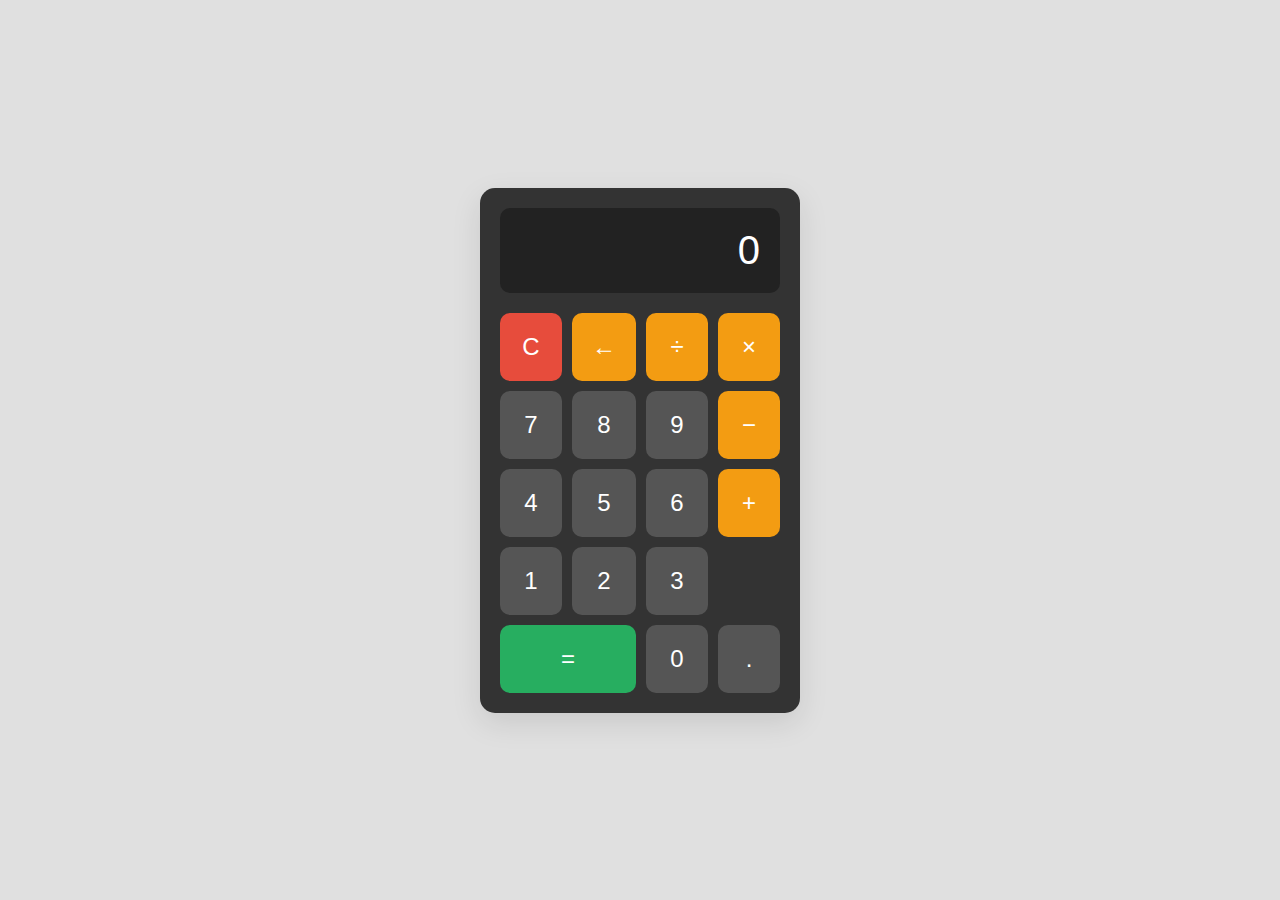
<file: calc.html>
<!DOCTYPE html>
<html lang="en">
<head>
    <meta charset="UTF-8">
    <meta name="viewport" content="width=device-width, initial-scale=1.0">
    <title>Basic Calculator</title>
    <link rel="stylesheet" href="style.css">
</head>
<body>
    <div class="calculator">
        <!-- Display Screen -->
        <div class="display" id="display">0</div>
        
        <!-- Calculator Buttons -->
        <div class="buttons">
            <button class="btn operator" id="clear">C</button>
            <button class="btn operator" id="backspace">←</button>
            <button class="btn operator" id="divide">÷</button>
            <button class="btn operator" id="multiply">×</button>
            
            <button class="btn number" id="seven">7</button>
            <button class="btn number" id="eight">8</button>
            <button class="btn number" id="nine">9</button>
            <button class="btn operator" id="subtract">−</button>
            
            <button class="btn number" id="four">4</button>
            <button class="btn number" id="five">5</button>
            <button class="btn number" id="six">6</button>
            <button class="btn operator" id="add">+</button>
            
            <button class="btn number" id="one">1</button>
            <button class="btn number" id="two">2</button>
            <button class="btn number" id="three">3</button>
            <button class="btn equals" id="equals">=</button>
            
            <button class="btn number" id="zero">0</button>
            <button class="btn number" id="decimal">.</button>
        </div>
    </div>

    <script src="script.js"></script>
</body>
</html>
</file>
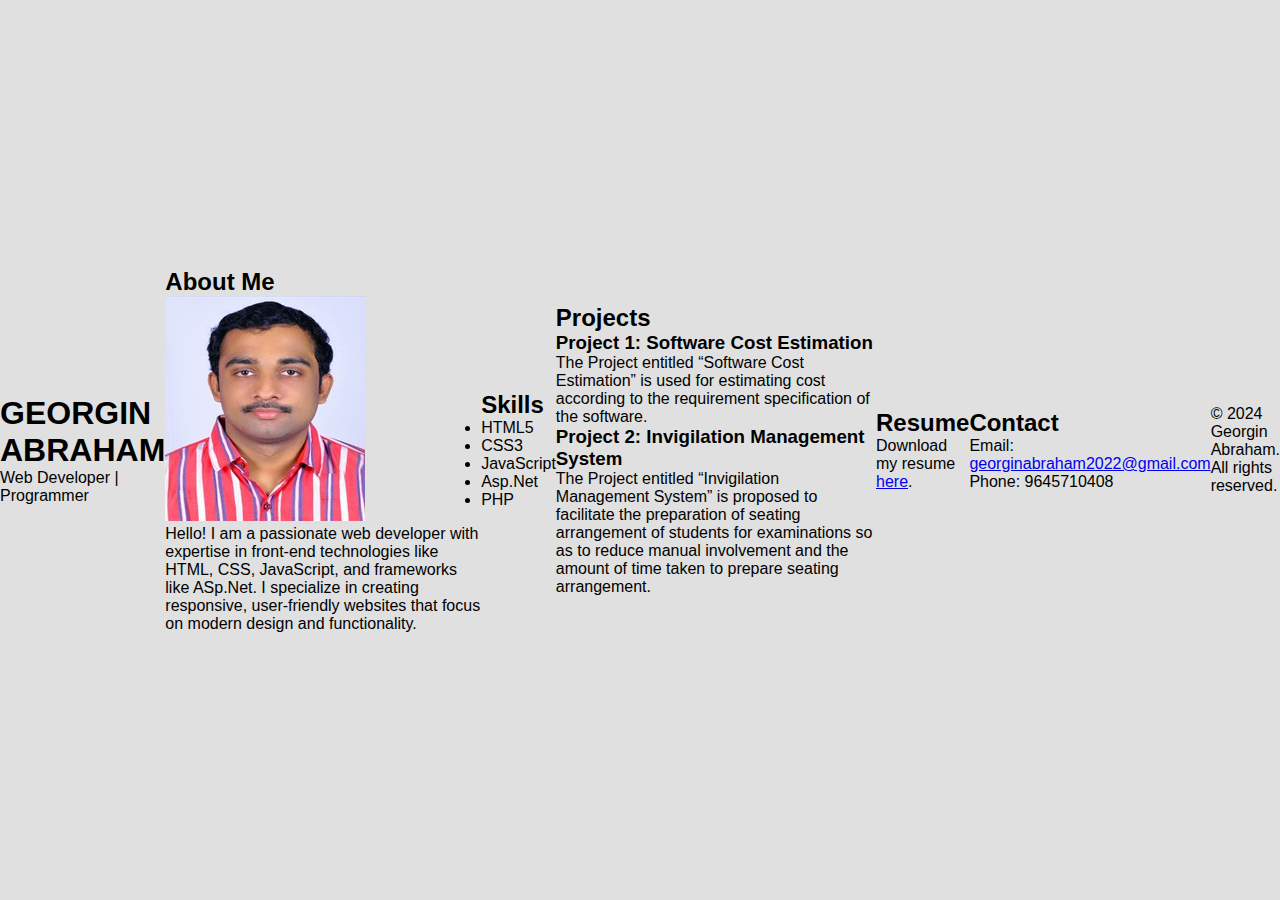
<file: portfolio.html>
<!DOCTYPE html>
<html lang="en">
<head>
    <meta charset="UTF-8">
    <meta name="viewport" content="width=device-width, initial-scale=1.0">
    <title>Personal Portfolio</title>
    <link rel="stylesheet" href="style.css">
</head>
<body>
    <!-- Header Section -->
    <header>
        <div class="overlay">
            <div class="container">
                <h1>GEORGIN ABRAHAM</h1>
                <p>Web Developer | Programmer</p>
            </div>
        </div>
    </header>

    <!-- About Section -->
    <section id="about">
        <div class="container">
            <h2>About Me</h2>
            <div class="about-content">
                <img src="georgin_1.jpg" alt="Your Photo" class="profile-pic">
                <p>Hello! I am a passionate web developer with expertise in front-end technologies like HTML, CSS, JavaScript, and frameworks like ASp.Net. I specialize in creating responsive, user-friendly websites that focus on modern design and functionality.</p>
            </div>
        </div>
    </section>

    <!-- Skills Section -->
    <section id="skills">
        <div class="container">
            <h2>Skills</h2>
            <ul class="skills-list">
                <li>HTML5</li>
                <li>CSS3</li>
                <li>JavaScript</li>
                <li>Asp.Net</li>
                <li>PHP</li>
              
            </ul>
        </div>
    </section>

    <!-- Projects Section -->
    <section id="projects">
        <div class="container">
            <h2>Projects</h2>
            <div class="project">
                <h3>Project 1: Software Cost Estimation</h3>
                <p>The Project entitled “Software Cost Estimation” is used for estimating cost according to the requirement specification of the software.</p>
               
            </div>
            <div class="project">
                <h3>Project 2: Invigilation Management System</h3>
                <p>The Project entitled “Invigilation Management System” is proposed to facilitate the preparation of seating arrangement of students for examinations so as to reduce manual involvement and the amount of time taken to prepare seating arrangement.</p>
              
            </div>
        </div>
    </section>

    <!-- Resume Section -->
    <section id="resume">
        <div class="container">
            <h2>Resume</h2>
            <p>Download my resume <a href="#" target="_blank">here</a>.</p>
        </div>
    </section>

    <!-- Contact Section -->
    <section id="contact">
        <div class="container">
            <h2>Contact</h2>
            <p>Email: <a href="mailto:georginabraham2022@gmail.com">georginabraham2022@gmail.com</a></p>
            <p>Phone: 9645710408</p>
        </div>
    </section>

    <!-- Footer -->
    <footer>
        <div class="container">
            <p>&copy; 2024 Georgin Abraham. All rights reserved.</p>
        </div>
    </footer>
</body>
</html>
</file>
<file: style.css>
* {
    margin: 0;
    padding: 0;
    box-sizing: border-box;
}

body {
    display: flex;
    justify-content: center;
    align-items: center;
    height: 100vh;
    background-color: #e0e0e0;
    font-family: 'Arial', sans-serif;
}

.calculator {
    width: 320px;
    background-color: #333;
    border-radius: 15px;
    padding: 20px;
    box-shadow: 0px 10px 30px rgba(0, 0, 0, 0.1);
}

.display {
    background-color: #222;
    color: white;
    font-size: 2.5rem;
    padding: 20px;
    text-align: right;
    border-radius: 10px;
    margin-bottom: 20px;
}

.buttons {
    display: grid;
    grid-template-columns: repeat(4, 1fr);
    grid-gap: 10px;
}

.btn {
    background-color: #555;
    color: white;
    font-size: 1.5rem;
    padding: 20px;
    border: none;
    border-radius: 10px;
    cursor: pointer;
    transition: background-color 0.3s ease;
}

.btn:hover {
    background-color: #777;
}

.operator {
    background-color: #f39c12;
}

.equals {
    background-color: #27ae60;
    grid-column: span 2;
}

#clear {
    background-color: #e74c3c;
}
</file>
